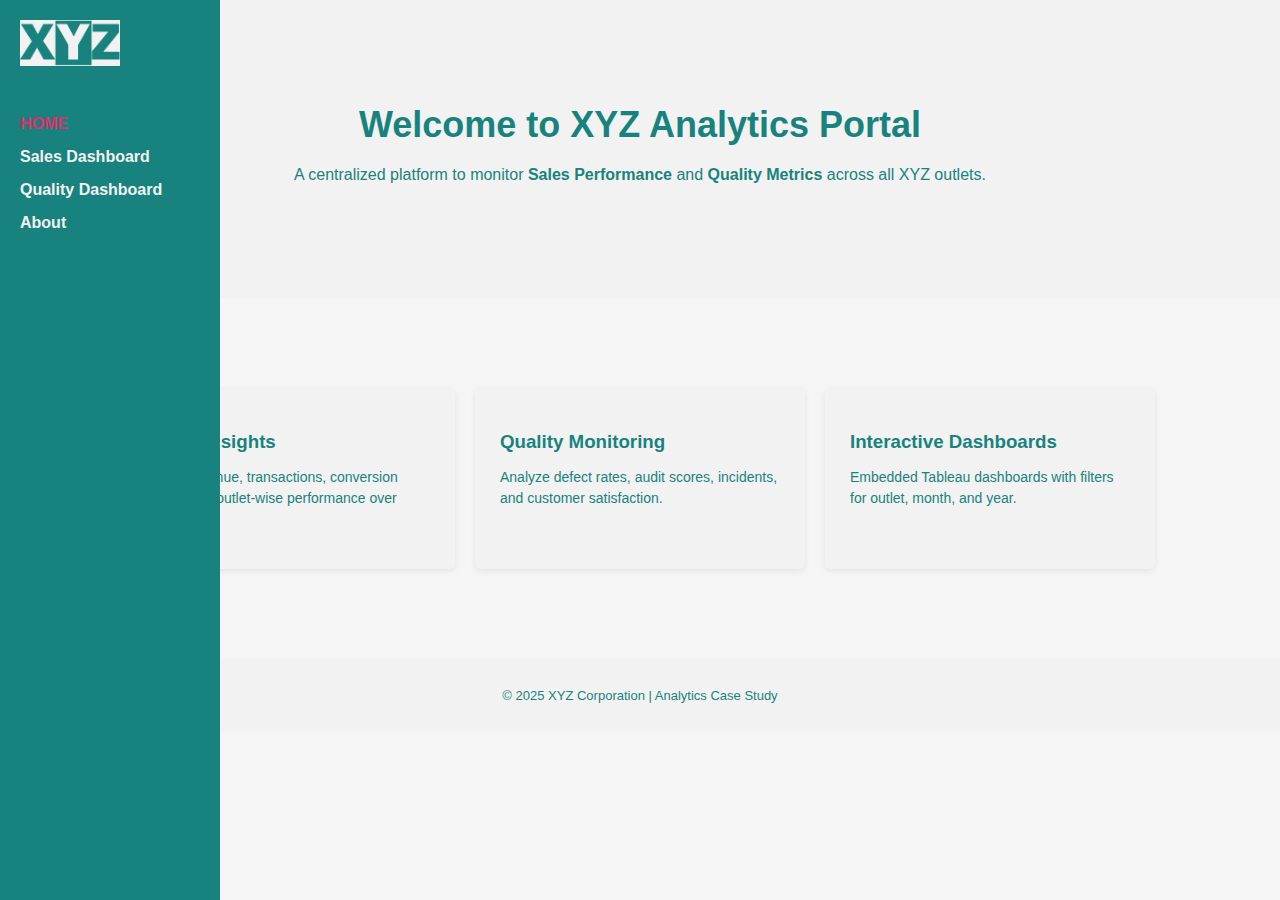
<file: index.html>
<!DOCTYPE html>
<html>
<head>
  <link rel="stylesheet" href="styles.css">
  <title>XYZ Analytics Portal</title>
</head>
<body>
  <div class="sidebar">
    <img src="xyz_Logo.png">
    <a class="active" href="#">HOME</a>
    <a href="sales.html">Sales Dashboard</a>
    <a href="quality.html">Quality Dashboard</a>
    <a href="about.html">About</a>
  </div>

  <section class="hero">
    <h1>Welcome to XYZ Analytics Portal</h1>
    <p>
      A centralized platform to monitor <strong>Sales Performance</strong> and
      <strong>Quality Metrics</strong> across all XYZ outlets.
    </p>
  </section>

  <!-- Features Section -->
  <section class="features">
    <div class="feature-card">
      <h3>Sales Insights</h3>
      <p>
        Track revenue, transactions, conversion rates, and outlet-wise
        performance over time.
      </p>
    </div>

    <div class="feature-card">
      <h3>Quality Monitoring</h3>
      <p>
        Analyze defect rates, audit scores, incidents, and customer satisfaction.
      </p>
    </div>

    <div class="feature-card">
      <h3>Interactive Dashboards</h3>
      <p>
        Embedded Tableau dashboards with filters for outlet, month, and year.
      </p>
    </div>
  </section>

  <!-- Footer -->
  <footer class="footer">
    <p>© 2025 XYZ Corporation | Analytics Case Study</p>
  </footer>

</body>
</html>
</file>
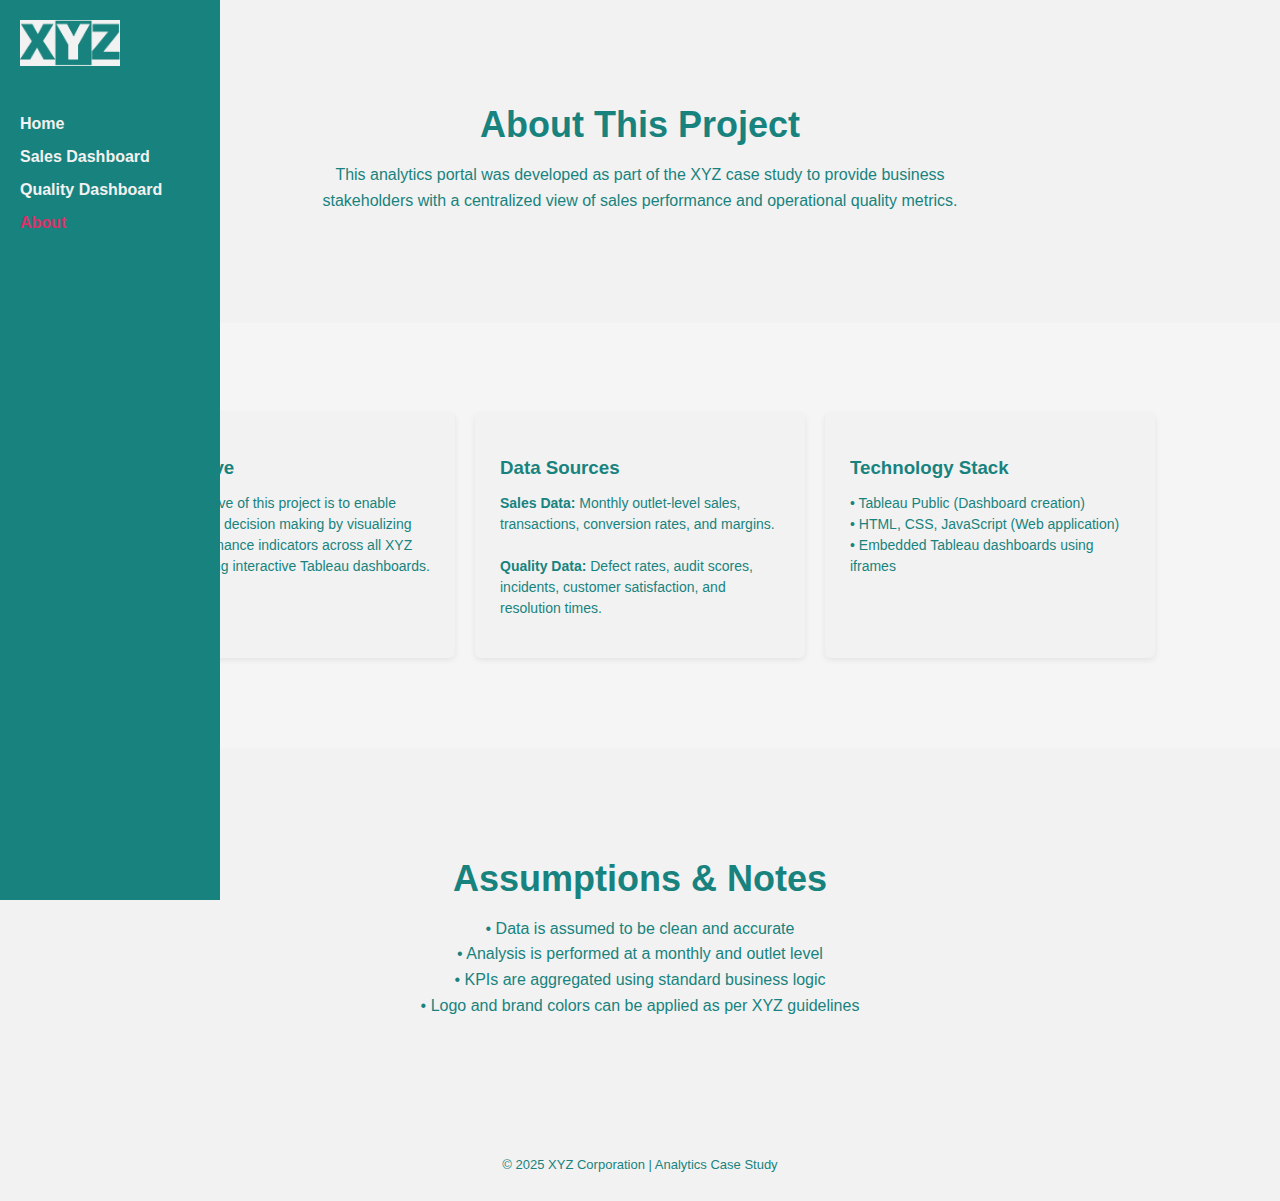
<file: about.html>
<!DOCTYPE html>
<html>
<head>
  <link rel="stylesheet" href="styles.css">
  <title>About</title>
</head>
<body>
  <div class="sidebar">
    <img src="xyz_Logo.png">
    <a href="index.html">Home</a>
    <a href="sales.html">Sales Dashboard</a>
    <a href="quality.html">Quality Dashboard</a>
    <a class="active" href="#">About</a>
  </div>

  <!-- About Section -->
  <section class="hero">
    <h1>About This Project</h1>
    <p>
      This analytics portal was developed as part of the XYZ case study to provide
      business stakeholders with a centralized view of sales performance and
      operational quality metrics.
    </p>
  </section>

  <!-- Content Section -->
  <section class="features">

    <div class="feature-card">
      <h3>Objective</h3>
      <p>
        The objective of this project is to enable data‑driven decision making by
        visualizing key performance indicators across all XYZ outlets using
        interactive Tableau dashboards.
      </p>
    </div>

    <div class="feature-card">
      <h3>Data Sources</h3>
      <p>
        <strong>Sales Data:</strong> Monthly outlet‑level sales, transactions,
        conversion rates, and margins.<br/><br/>
        <strong>Quality Data:</strong> Defect rates, audit scores, incidents,
        customer satisfaction, and resolution times.
      </p>
    </div>

    <div class="feature-card">
      <h3>Technology Stack</h3>
      <p>
        • Tableau Public (Dashboard creation)<br/>
        • HTML, CSS, JavaScript (Web application)<br/>
        • Embedded Tableau dashboards using iframes
      </p>
    </div>

  </section>

  <!-- Assumptions Section -->
  <section class="hero">
    <h2>Assumptions & Notes</h2>
    <p>
      • Data is assumed to be clean and accurate<br/>
      • Analysis is performed at a monthly and outlet level<br/>
      • KPIs are aggregated using standard business logic<br/>
      • Logo and brand colors can be applied as per XYZ guidelines
    </p>
  </section>

  <!-- Footer -->
  <footer class="footer">
    <p>© 2025 XYZ Corporation | Analytics Case Study</p>
  </footer>

</body>
</html>
</file>
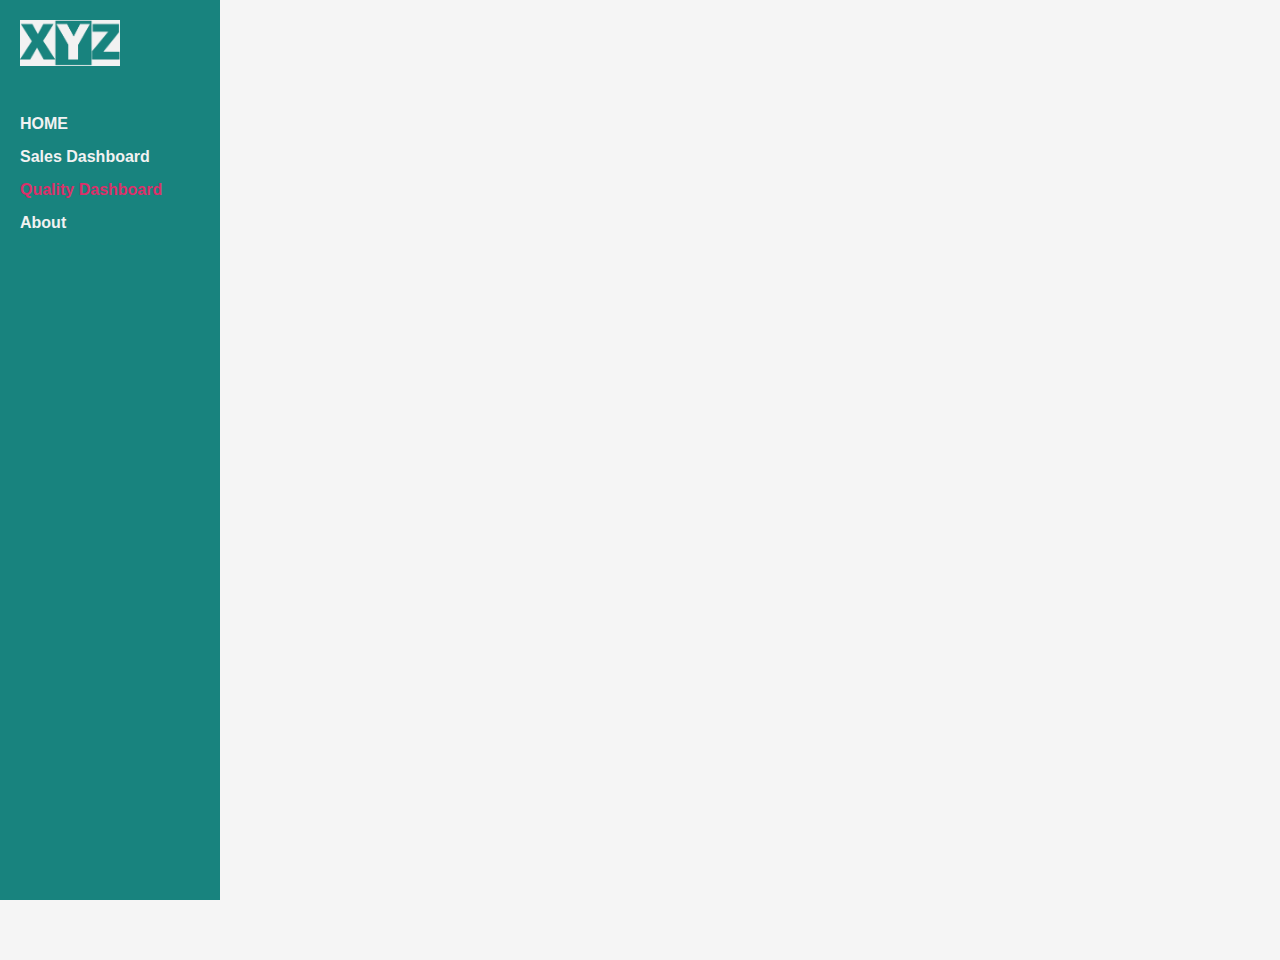
<file: quality.html>
<!DOCTYPE html>
<html>
<head>
  <link rel="stylesheet" href="styles.css">
  <title>XYZ Analytics Portal</title>
  <meta name="viewport" content="width=device-width, initial-scale=1.0">
</head>
<body>
  <div class="sidebar">
    <img src="xyz_Logo.png">
    <a href="index.html">HOME</a>
    <a href="sales.html">Sales Dashboard</a>
    <a class="active" href="#">Quality Dashboard</a>
    <a href="about.html">About</a>
  </div>

  <div class="main">
    <div class="tableau-container">
  <iframe
    src="https://public.tableau.com/views/SalesDashboard_Shashi/QualityDashboard?:showVizHome=no&:toolbar=no&:embed=yes">
  </iframe>
</div>
  </div>
</body>
</html>
</file>
<file: styles.css>
body {
  margin: 0;
  font-family: Arial, sans-serif;
  background-color: whitesmoke;
}

.sidebar {
  width: 220px;
  height: 100vh;
  background-color: #18837e;
  position: fixed;
  top: 0;
  left: 0;
  padding: 20px;
  box-sizing: border-box;
  
}

.sidebar img {
  width: 100px;
  margin-bottom: 30px;
  background-color: #f2f2f2;
}

.sidebar a {
  display: block;
  color: #f2f2f2;
  text-decoration: none;
  margin: 15px 0;
  font-size: 16px;
  font-family: Arial;
  font-weight: bold;
  transition: 0.4s ease-in-out;
}

.sidebar a.active,
.sidebar a:hover {
  color: #db3069;
}

.main {
  margin-left: 240px;
  padding: 30px;
}
/* Hero Section */
.hero {
  text-align: center;
  padding: 80px 20px;
  background-color: #f2f2f2;
  
}

.hero h1 {
  font-size: 36px;
  margin-bottom: 16px;
  color:#18837e;
}


.hero h2 {
  font-size: 36px;
  margin-bottom: 16px;
  color:#18837e;
}

.hero p {
  font-size: 16px;
  max-width: 700px;
  margin: 0 auto 30px;
  line-height: 1.6;
  color: #18837e;
}


/* Features */
.features {
  display: flex;
  gap: 20px;
  padding: 90px 40px;
  justify-content: center;
}

.feature-card {
  background-color: #f2f2f2;
  padding: 25px;
  width: 280px;
  border-radius: 6px;
  box-shadow: 0 2px 6px rgba(0,0,0,0.08);
}

.feature-card h3 {
  margin-bottom: 10px;
  color: #18837e;
}

.feature-card p {
  font-size: 14px;
  line-height: 1.5;
  color: #18837e;
}

/* Mobile layout*/
@media (max-width: 768px) {

  /* Base text adjustments */
  body {
    font-size: 15px;
    overflow-x: hidden;   /* prevent horizontal scroll */
  }

  h1 {
    font-size: 28px;
    text-align: center;
  }

  p {
    font-size: 16px;
    text-align: center;
  }

  /* Reset main content offset (IMPORTANT) */
  .main {
    margin-left: 0;
    padding: 16px;
  }
}
  /* Cards container */
  .cards {
    display: flex;
    flex-direction: column;
    align-items: center;   /* centers cards */
    width: 100%;
  }

  /* Individual card */
  .card {
    width: 100%;
    max-width: 420px;      /* prevents overflow */
    margin: 0 auto 20px auto;
    box-sizing: border-box;
  }

@media (max-width: 768px) {

  .sidebar {
    width: 100%;
    position: relative;
    height: auto;
    position: relative;
    display: flex;
    justify-content: space-around;
    align-items: center;
  }

  .sidebar img {
    display: none;
  }

  .sidebar a {
    margin: 10px;
    font-size: 14px;
  }

  .main {
    margin-left: 0;
    padding: 15px;
  }
}

.tableau-container {
  width: 100%;
  height: 100vh;
}

.tableau-container iframe {
  width: 100%;
  height: 100%;
  border: none;
}


/* Footer */
.footer {
  text-align: center;
  padding: 16px;
  background-color: #f2f2f2;
  color: #18837e;
  font-size: 13px;
}
</file>
